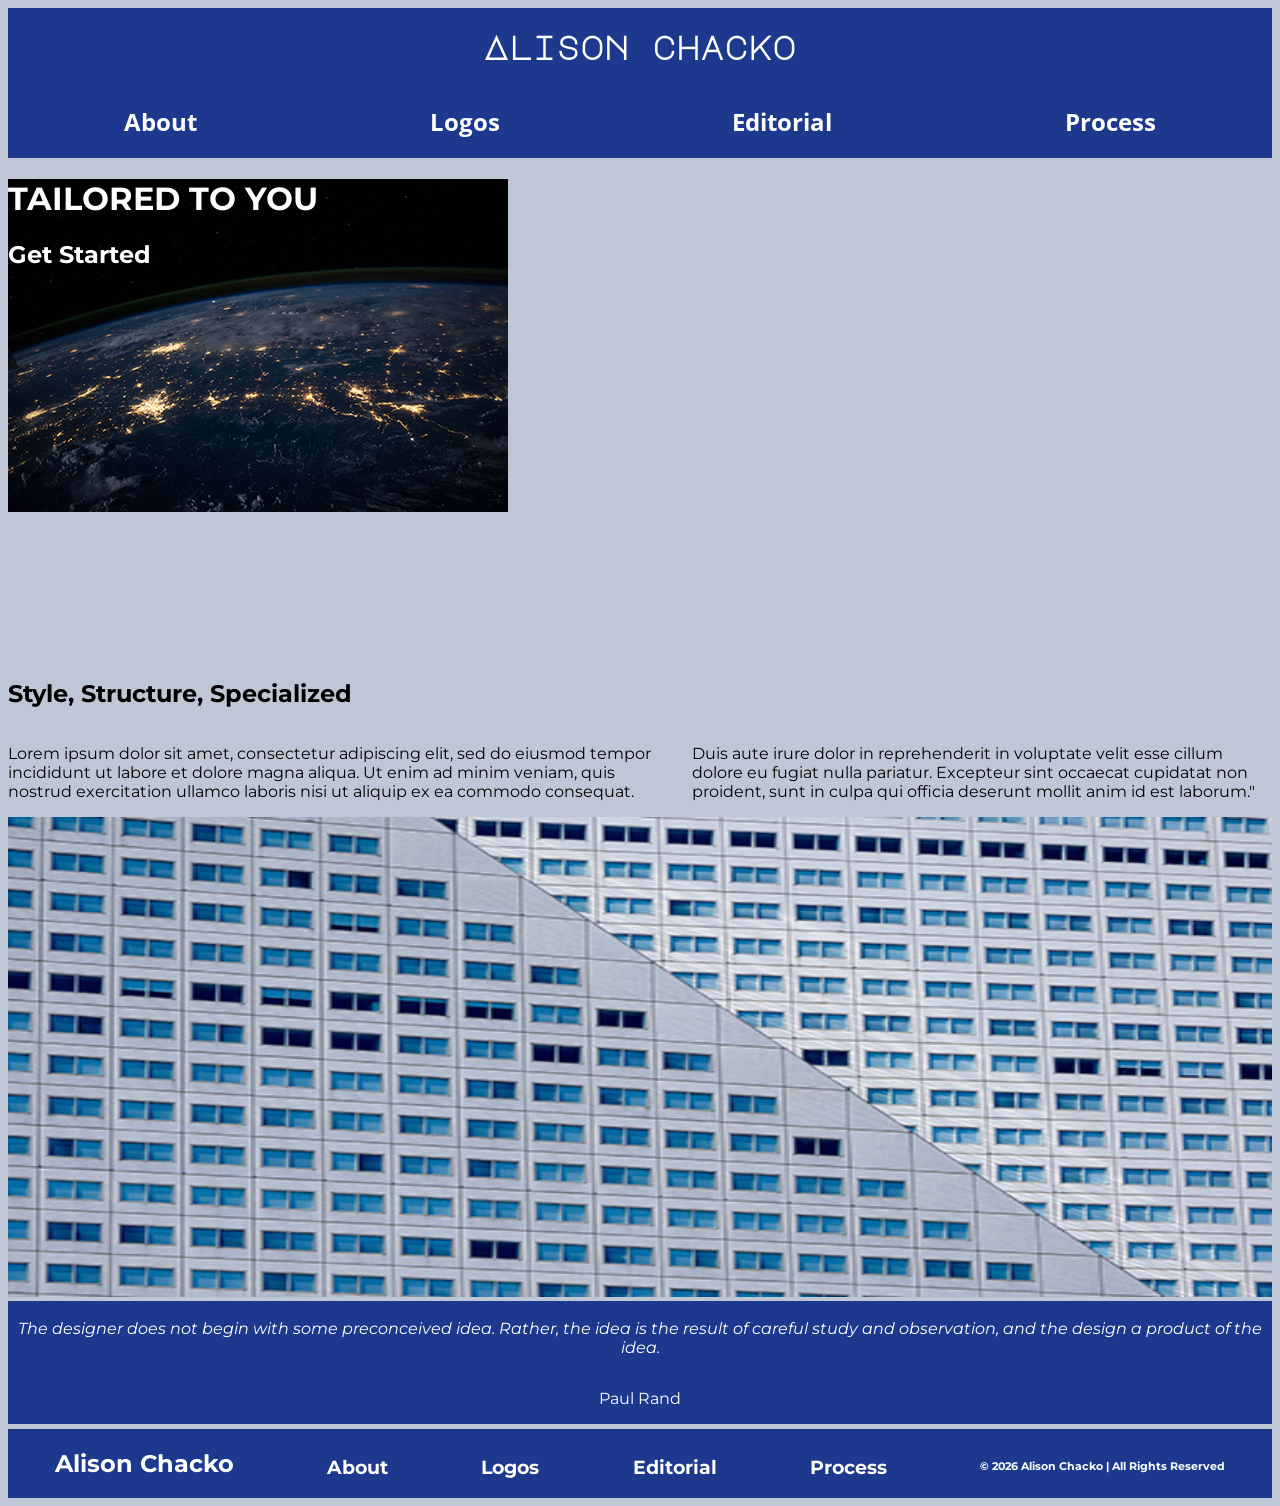
<file: index.html>
<!DOCTYPE html>
<html>
    <head>
        <title>Alison Chackos Portfolio Site</title>
        <link rel="stylesheet" href="./style.css"/>
        <link rel="preconnect" href="https://fonts.googleapis.com">
        <link rel="preconnect" href="https://fonts.gstatic.com" crossorigin>
        <link href="https://fonts.googleapis.com/css2?family=Montserrat:ital,wght@0,100..900;1,100..900&display=swap" rel="stylesheet">
        <link rel="preconnect" href="https://fonts.googleapis.com">
        <link rel="preconnect" href="https://fonts.gstatic.com" crossorigin>
        <link href="https://fonts.googleapis.com/css2?family=Major+Mono+Display&family=Montserrat:ital,wght@0,100..900;1,100..900&display=swap" rel="stylesheet">
        <link rel="preconnect" href="https://fonts.googleapis.com">
        <link rel="preconnect" href="https://fonts.gstatic.com" crossorigin>
        <link href="https://fonts.googleapis.com/css2?family=Open+Sans:ital,wght@0,300..800;1,300..800&display=swap" rel="stylesheet">
    </head>

    <body class="body backg">
        <div class="quote">
            <h1 class="override headcolor  headhov"><a href="/">Alison chacko</a></h1>
            <div class="display">
            <h2 class="header-text headcolor headhov"><a href="/About">About</a></h2>
            <h2 class="header-text headcolor headhov"><a href="/Logos">Logos</a></h2>
            <h2 class="header-text headcolor headhov"><a href="/Editorial">Editorial</a></h2>
            <h2 class="header-text headcolor headhov"><a href="/Process">Process</a></h2>
            </div>
            
        </div>

        <div>
            <div class="hero-background image">
                <h1 class="headcolor">TAILORED TO YOU</h1>
                <h2 class="headcolor">Get Started</h2>
            </div>
            <div class="backg2">
                <h2>Style, Structure, Specialized</h2>
                <div class="two">
                <p class="twochild">Lorem ipsum dolor sit amet, consectetur adipiscing elit, sed do eiusmod tempor incididunt ut labore et dolore magna aliqua. Ut enim ad minim veniam, quis nostrud exercitation ullamco laboris nisi ut aliquip ex ea commodo consequat. </p>
                <p class="twochild">Duis aute irure dolor in reprehenderit in voluptate velit esse cillum dolore eu fugiat nulla pariatur. Excepteur sint occaecat cupidatat non proident, sunt in culpa qui officia deserunt mollit anim id est laborum."</p>
                </div>
            </div>
            <div>
                <img class="image2" src="/assets/fp2.jpg">
            </div>
            <div class="quote qdisplay">
                <p class="headcolor"><i>The designer does not begin with some preconceived idea. Rather, the idea is the result of careful study and observation, and the design a product of the idea.</i></p>
                <p class="headcolor">Paul Rand</p>
             </div>
               
            </div>
            <div class="footer display">
             <h2 class="headcolor headhov">Alison Chacko</h1>
             <h3 class="headcolor headhov"><a href="/About">About</a></h3>
             <h3 class="headcolor headhov"><a href="/Logos">Logos</a></h3>
             <h3 class="headcolor headhov"><a href="/Editorial">Editorial</a></h3>
             <h3 class="headcolor headhov"><a href="/Process">Process</a></h3>
             <h6 class="headcolor">© 2026 Alison Chacko | All Rights Reserved</h4>
                 
            </div>
        </div>
    </body>
</html>
</file>
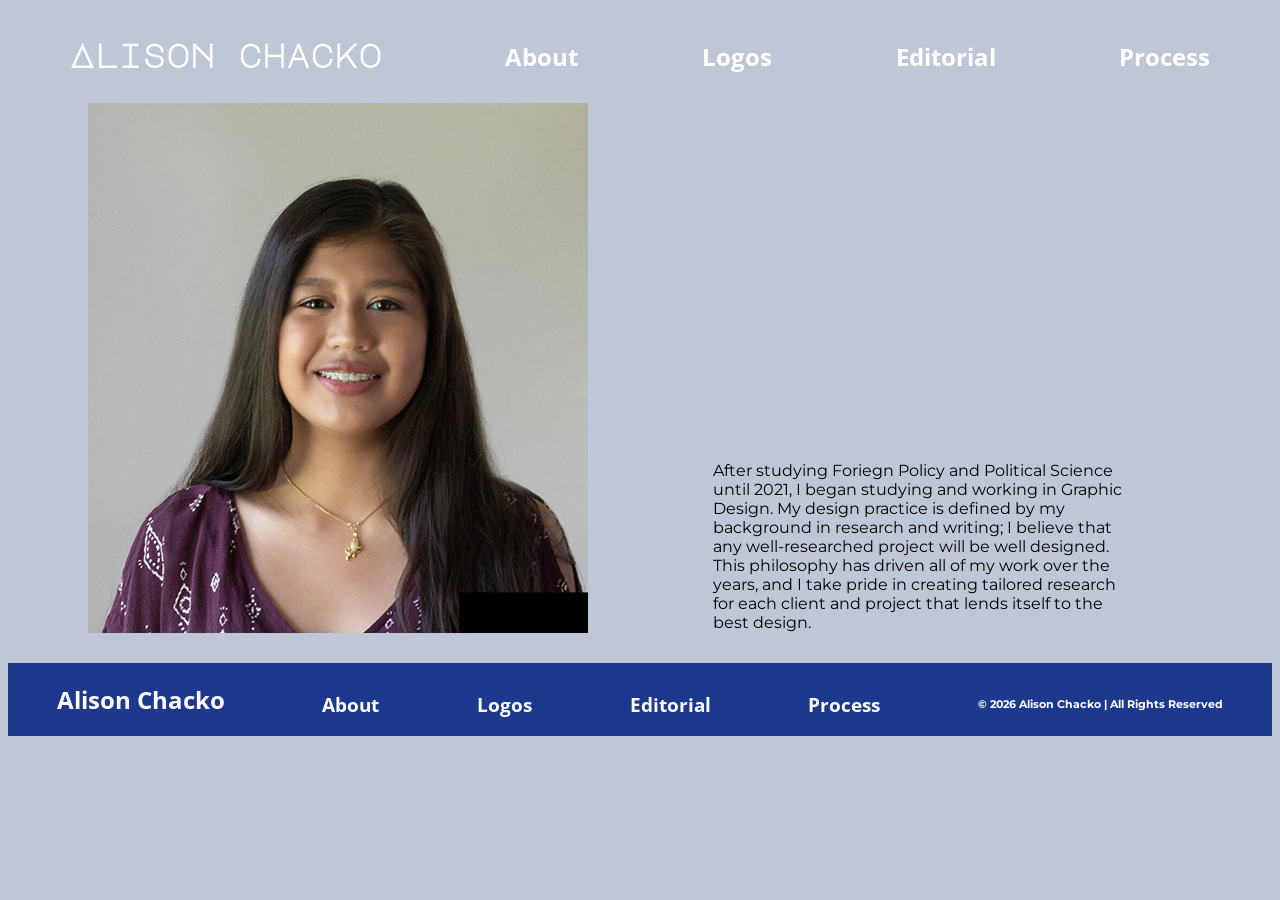
<file: About/index.html>
<!DOCTYPE html>
<html>
    <head>
        <title>Alison Chackos Portfolio Site</title>
        <link rel="stylesheet" href="../style.css"/>
         <link rel="preconnect" href="https://fonts.googleapis.com">
        <link rel="preconnect" href="https://fonts.gstatic.com" crossorigin>
        <link href="https://fonts.googleapis.com/css2?family=Montserrat:ital,wght@0,100..900;1,100..900&display=swap" rel="stylesheet">
        <link rel="preconnect" href="https://fonts.googleapis.com">
        <link rel="preconnect" href="https://fonts.gstatic.com" crossorigin>
        <link href="https://fonts.googleapis.com/css2?family=Major+Mono+Display&family=Montserrat:ital,wght@0,100..900;1,100..900&display=swap" rel="stylesheet">
        <link rel="preconnect" href="https://fonts.googleapis.com">
        <link rel="preconnect" href="https://fonts.gstatic.com" crossorigin>
        <link href="https://fonts.googleapis.com/css2?family=Open+Sans:ital,wght@0,300..800;1,300..800&display=swap" rel="stylesheet">
    </head>

    <body class="backg">
        <div>
            
            <div class="display padding">  
            <h1 class="override headcolor headtabcolor headhov"><a href="/">Alison chacko</a></h1>    
            <h2 class="header-text headcolor tabcolor headhov"><a href="/About">About</a></h2>
            <h2 class="header-text headcolor tabcolor headhov"><a href="/Logos">Logos</a></h2>
            <h2 class="header-text headcolor tabcolor headhov"><a href="/Editorial">Editorial</a></h2>
            <h2 class="header-text headcolor tabcolor headhov"><a href="/Process">Process</a></h2>
            </div>
        </div>
        <div class="aboutcontainer">
            <img class="imgpad" src="/assets/TrueHeadshot.jpg">
            <div class="abouttext">
                <p class="body">After studying Foriegn Policy and Political Science until 2021, I began studying and working in Graphic Design. My design practice is defined by my background in research and writing; I believe that any well-researched project will be well designed.
                    This philosophy has driven all of my work over the years, and I take pride in creating tailored research for each client and project that lends itself to the best design.  </p>
            </div>
        </div>
        <div class="footer">
            <div class="display">
             <h2 class="header-text headcolor headhov">Alison Chacko</h1>
             <h3 class="header-text headcolor headhov"><a href="/About">About</a></h3>
             <h3 class="header-text headcolor headhov"><a href="/Logos">Logos</a></h3>
             <h3 class="header-text headcolor headhov"><a href="/Editorial">Editorial</a></h3>
             <h3 class="header-text headcolor headhov"><a href="/Process">Process</a></h3>
             <h6 class="headcolor">© 2026 Alison Chacko | All Rights Reserved</h4>    
             </div>   
            </div>

        
    </body>
</html>
</file>
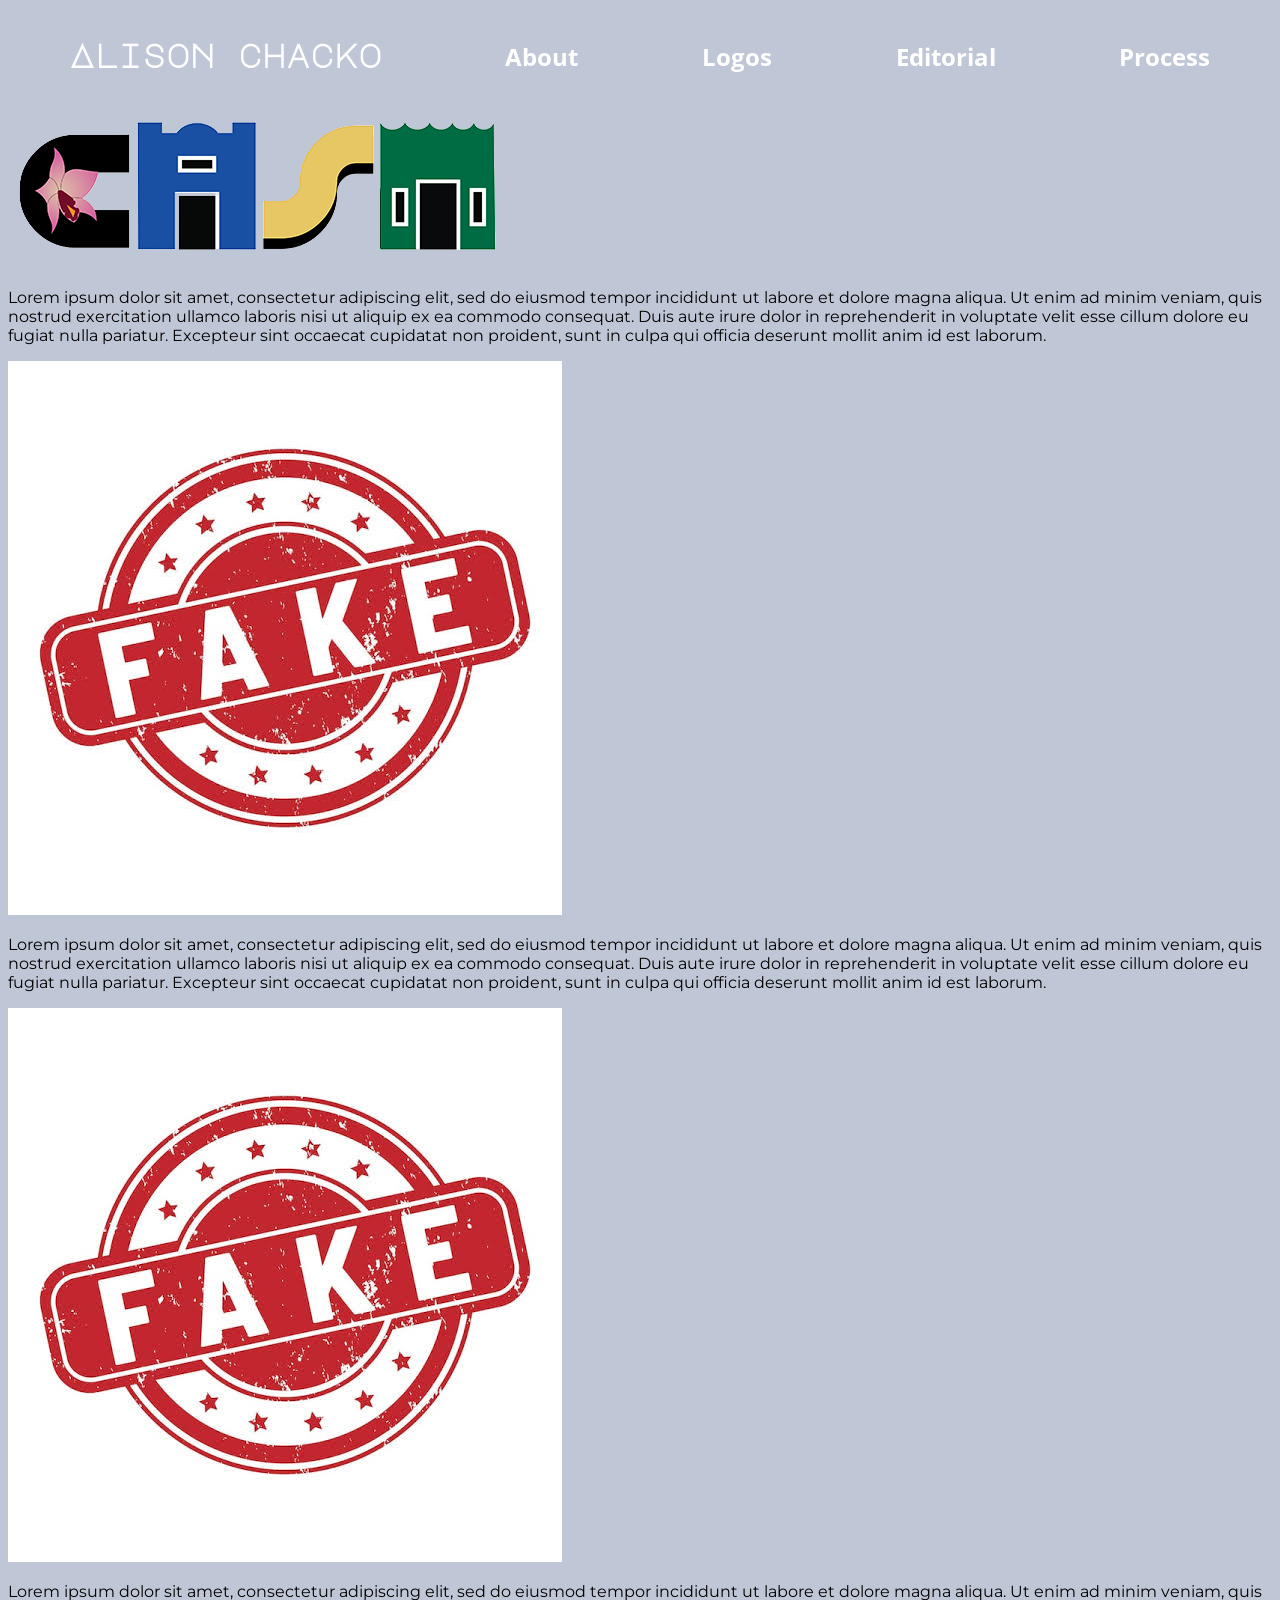
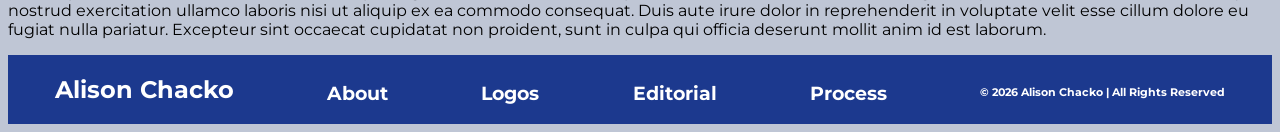
<file: Logos/index.html>
<!DOCTYPE html>
<html>
    <head>
        <title>Alison Chackos Portfolio Site</title>
        <link rel="stylesheet" href="../style.css"/>
        <link rel="preconnect" href="https://fonts.googleapis.com">
        <link rel="preconnect" href="https://fonts.gstatic.com" crossorigin>
        <link href="https://fonts.googleapis.com/css2?family=Montserrat:ital,wght@0,100..900;1,100..900&display=swap" rel="stylesheet">
        <link rel="preconnect" href="https://fonts.googleapis.com">
        <link rel="preconnect" href="https://fonts.gstatic.com" crossorigin>
        <link href="https://fonts.googleapis.com/css2?family=Major+Mono+Display&family=Montserrat:ital,wght@0,100..900;1,100..900&display=swap" rel="stylesheet">
        <link rel="preconnect" href="https://fonts.googleapis.com">
        <link rel="preconnect" href="https://fonts.gstatic.com" crossorigin>
        <link href="https://fonts.googleapis.com/css2?family=Open+Sans:ital,wght@0,300..800;1,300..800&display=swap" rel="stylesheet">
    </head>

    <body class="body backg">
        <div>
            <div class="display padding">
            <h1 class="override headcolor headtabcolor headhov"><a href="/">Alison chacko</a></h1>
            <h2 class="header-text headcolor tabcolor headhov"><a href="/About">About</a></h2>
            <h2 class="header-text headcolor tabcolor headhov"><a href="/Logos">Logos</a></h2>
            <h2 class="header-text headcolor tabcolor headhov"><a href="/Editorial">Editorial</a></h2>
            <h2 class="header-text headcolor tabcolor headhov"><a href="/Process">Process</a></h2>
            </div>
            <div>
            <img src="/assets/Logo1.png">
            <p>Lorem ipsum dolor sit amet, consectetur adipiscing elit, sed do eiusmod tempor incididunt ut labore et dolore magna aliqua. Ut enim ad minim veniam, quis nostrud exercitation ullamco laboris nisi ut aliquip ex ea commodo consequat. Duis aute irure dolor in reprehenderit in voluptate velit esse cillum dolore eu fugiat nulla pariatur. Excepteur sint occaecat cupidatat non proident, sunt in culpa qui officia deserunt mollit anim id est laborum.</p>
            </div>
            <div>
            <img src="/assets/FAKEIMAGE.jpeg">    
            <p>Lorem ipsum dolor sit amet, consectetur adipiscing elit, sed do eiusmod tempor incididunt ut labore et dolore magna aliqua. Ut enim ad minim veniam, quis nostrud exercitation ullamco laboris nisi ut aliquip ex ea commodo consequat. Duis aute irure dolor in reprehenderit in voluptate velit esse cillum dolore eu fugiat nulla pariatur. Excepteur sint occaecat cupidatat non proident, sunt in culpa qui officia deserunt mollit anim id est laborum.</p>
            </div>
            <div>
            <img src="/assets/FAKEIMAGE.jpeg">
            <p>Lorem ipsum dolor sit amet, consectetur adipiscing elit, sed do eiusmod tempor incididunt ut labore et dolore magna aliqua. Ut enim ad minim veniam, quis nostrud exercitation ullamco laboris nisi ut aliquip ex ea commodo consequat. Duis aute irure dolor in reprehenderit in voluptate velit esse cillum dolore eu fugiat nulla pariatur. Excepteur sint occaecat cupidatat non proident, sunt in culpa qui officia deserunt mollit anim id est laborum.</p>
            </div>
        <div class="footer">
            <div class="display">
             <h2 class="headcolor headhov">Alison Chacko</h1>
             <h3 class="headcolor headhov"><a href="/About">About</a></h3>
             <h3 class="headcolor headhov"><a href="/Logos">Logos</a></h3>
             <h3 class="headcolor headhov"><a href="/Editorial">Editorial</a></h3>
             <h3 class="headcolor headhov"><a href="/Process">Process</a></h3>
             <h6 class="headcolor">© 2026 Alison Chacko | All Rights Reserved</h4>  
            </div>      
            </div>    
            
        </div>

     
            
        
    </body>
</html>
</file>
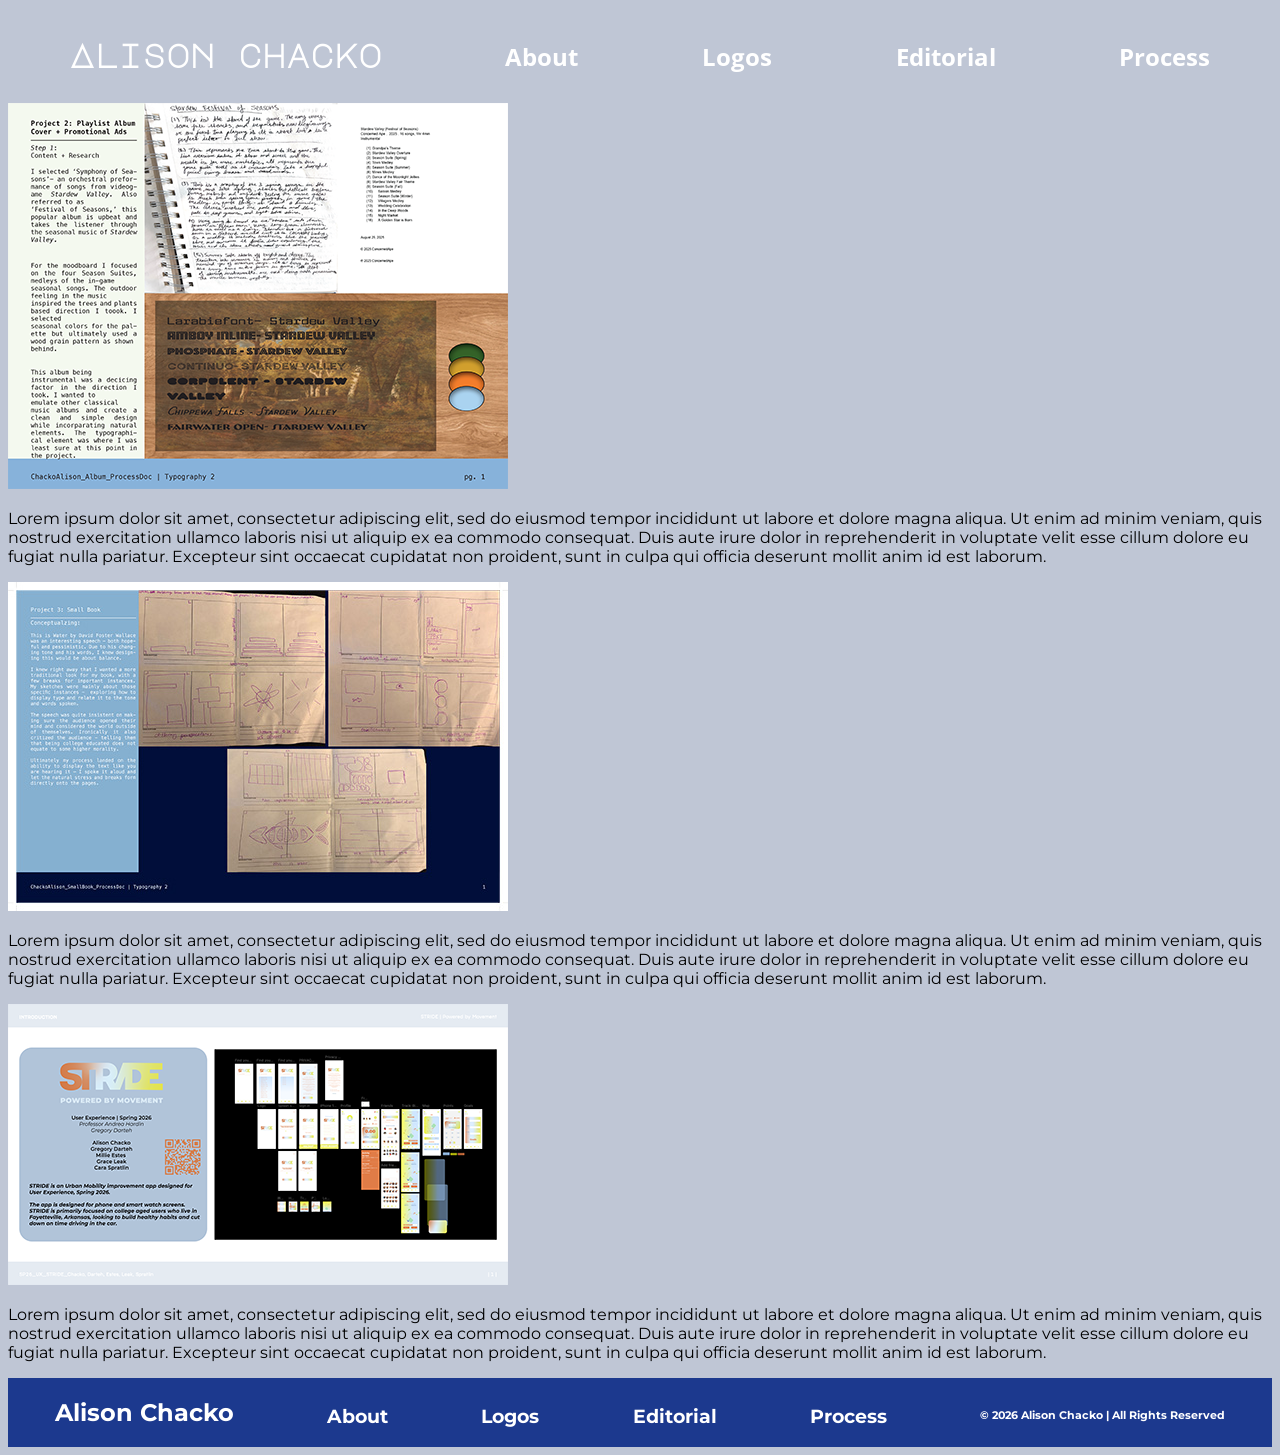
<file: Process/index.html>
<!DOCTYPE html>
<html>
    <head>
        <title>Alison Chackos Portfolio Site</title>
        <link rel="stylesheet" href="../style.css"/>
        <link rel="preconnect" href="https://fonts.googleapis.com">
        <link rel="preconnect" href="https://fonts.gstatic.com" crossorigin>
        <link href="https://fonts.googleapis.com/css2?family=Montserrat:ital,wght@0,100..900;1,100..900&display=swap" rel="stylesheet">
        <link rel="preconnect" href="https://fonts.googleapis.com">
        <link rel="preconnect" href="https://fonts.gstatic.com" crossorigin>
        <link href="https://fonts.googleapis.com/css2?family=Major+Mono+Display&family=Montserrat:ital,wght@0,100..900;1,100..900&display=swap" rel="stylesheet">
        <link rel="preconnect" href="https://fonts.googleapis.com">
        <link rel="preconnect" href="https://fonts.gstatic.com" crossorigin>
        <link href="https://fonts.googleapis.com/css2?family=Open+Sans:ital,wght@0,300..800;1,300..800&display=swap" rel="stylesheet">
        
    </head>

    <body class="body backg">
        <div>
            <div class="display padding">
            <h1 class="override headcolor headtabcolor headhov"><a href="/">Alison chacko</a></h1>
            <h2 class="header-text headcolor tabcolor headhov"><a href="/About">About</a></h2>
            <h2 class="header-text headcolor tabcolor headhov"><a href="/Logos">Logos</a></h2>
            <h2 class="header-text headcolor tabcolor headhov"><a href="/Editorial">Editorial</a></h2>
            <h2 class="header-text headcolor tabcolor headhov"><a href="/Process">Process</a></h2>
            </div>
        </div>
        <div>
            <img src="/assets/Proc1.png">
            <p>Lorem ipsum dolor sit amet, consectetur adipiscing elit, sed do eiusmod tempor incididunt ut labore et dolore magna aliqua. Ut enim ad minim veniam, quis nostrud exercitation ullamco laboris nisi ut aliquip ex ea commodo consequat. Duis aute irure dolor in reprehenderit in voluptate velit esse cillum dolore eu fugiat nulla pariatur. Excepteur sint occaecat cupidatat non proident, sunt in culpa qui officia deserunt mollit anim id est laborum.</p>
        </div>
        <div>
            <img src="/assets/Proc2.jpg">
            <p>Lorem ipsum dolor sit amet, consectetur adipiscing elit, sed do eiusmod tempor incididunt ut labore et dolore magna aliqua. Ut enim ad minim veniam, quis nostrud exercitation ullamco laboris nisi ut aliquip ex ea commodo consequat. Duis aute irure dolor in reprehenderit in voluptate velit esse cillum dolore eu fugiat nulla pariatur. Excepteur sint occaecat cupidatat non proident, sunt in culpa qui officia deserunt mollit anim id est laborum.</p>
        </div>
        <div>
            <img src="/assets/Proc3.png">
            <p>Lorem ipsum dolor sit amet, consectetur adipiscing elit, sed do eiusmod tempor incididunt ut labore et dolore magna aliqua. Ut enim ad minim veniam, quis nostrud exercitation ullamco laboris nisi ut aliquip ex ea commodo consequat. Duis aute irure dolor in reprehenderit in voluptate velit esse cillum dolore eu fugiat nulla pariatur. Excepteur sint occaecat cupidatat non proident, sunt in culpa qui officia deserunt mollit anim id est laborum.</p>
        </div>
        <div class="footer">
            <div class="display">
             <h2 class="headcolor headhov">Alison Chacko</h1>
             <h3 class="headcolor headhov"><a href="/About">About</a></h3>
             <h3 class="headcolor headhov"><a href="/Logos">Logos</a></h3>
             <h3 class="headcolor headhov"><a href="/Editorial">Editorial</a></h3>
             <h3 class="headcolor headhov"><a href="/Process">Process</a></h3>
             <h6 class="headcolor">© 2026 Alison Chacko | All Rights Reserved</h4>
            </div>        
            </div>
    </body>
</html>
</file>
<file: style.css>
body{font-family: "Montserrat"; }
.header-text {font-family: "Open Sans" ;}
.override {
font-family: "Major Mono Display";
}
.quote {background-color: #1C398E; text-align: center; padding: 2px 0px 0px 0px;}
.headcolor {color:white;}
.backg{background-color:#BFC6D5}
.image {width: 100%; height:30rem ;}
.image2{width: 100%;height:30rem}
.footer{background-color: #1C398E; margin-top: 5px;}
a {text-decoration: none;color:inherit;}
.headhov:hover {cursor: pointer; background-color: #D4A72A;}
.headhov:active {cursor: pointer; background-color: aliceblue;}
.display {display:flex; flex-direction: row; justify-content: space-around; align-items: flex-end;}
.two {display:flex;flex-direction: row; gap: 0.75rem}
.twochild{display:flex; flex-direction: column; gap:8px}
@media screen {
  .two {display: flex; flex-direction: row; gap:1.5rem;
  }  
}
.qdisplay{display:flex; flex-direction: column; align-items: center;}
.padding {padding: 10px 0px 10px 0px} 
.abouttext {display:flex; flex-direction: row; justify-content: center; align-items:flex-end ; padding: 0px 150px 10px 125px}
.aboutcontainer{ display:flex; flex-direction: row; justify-content: right;}
.imgpad{padding: 0px 0px 25px 80px}
.hero-background {
  background: url('./assets/fp1.jpg'); background-repeat: no-repeat;}
</file>
